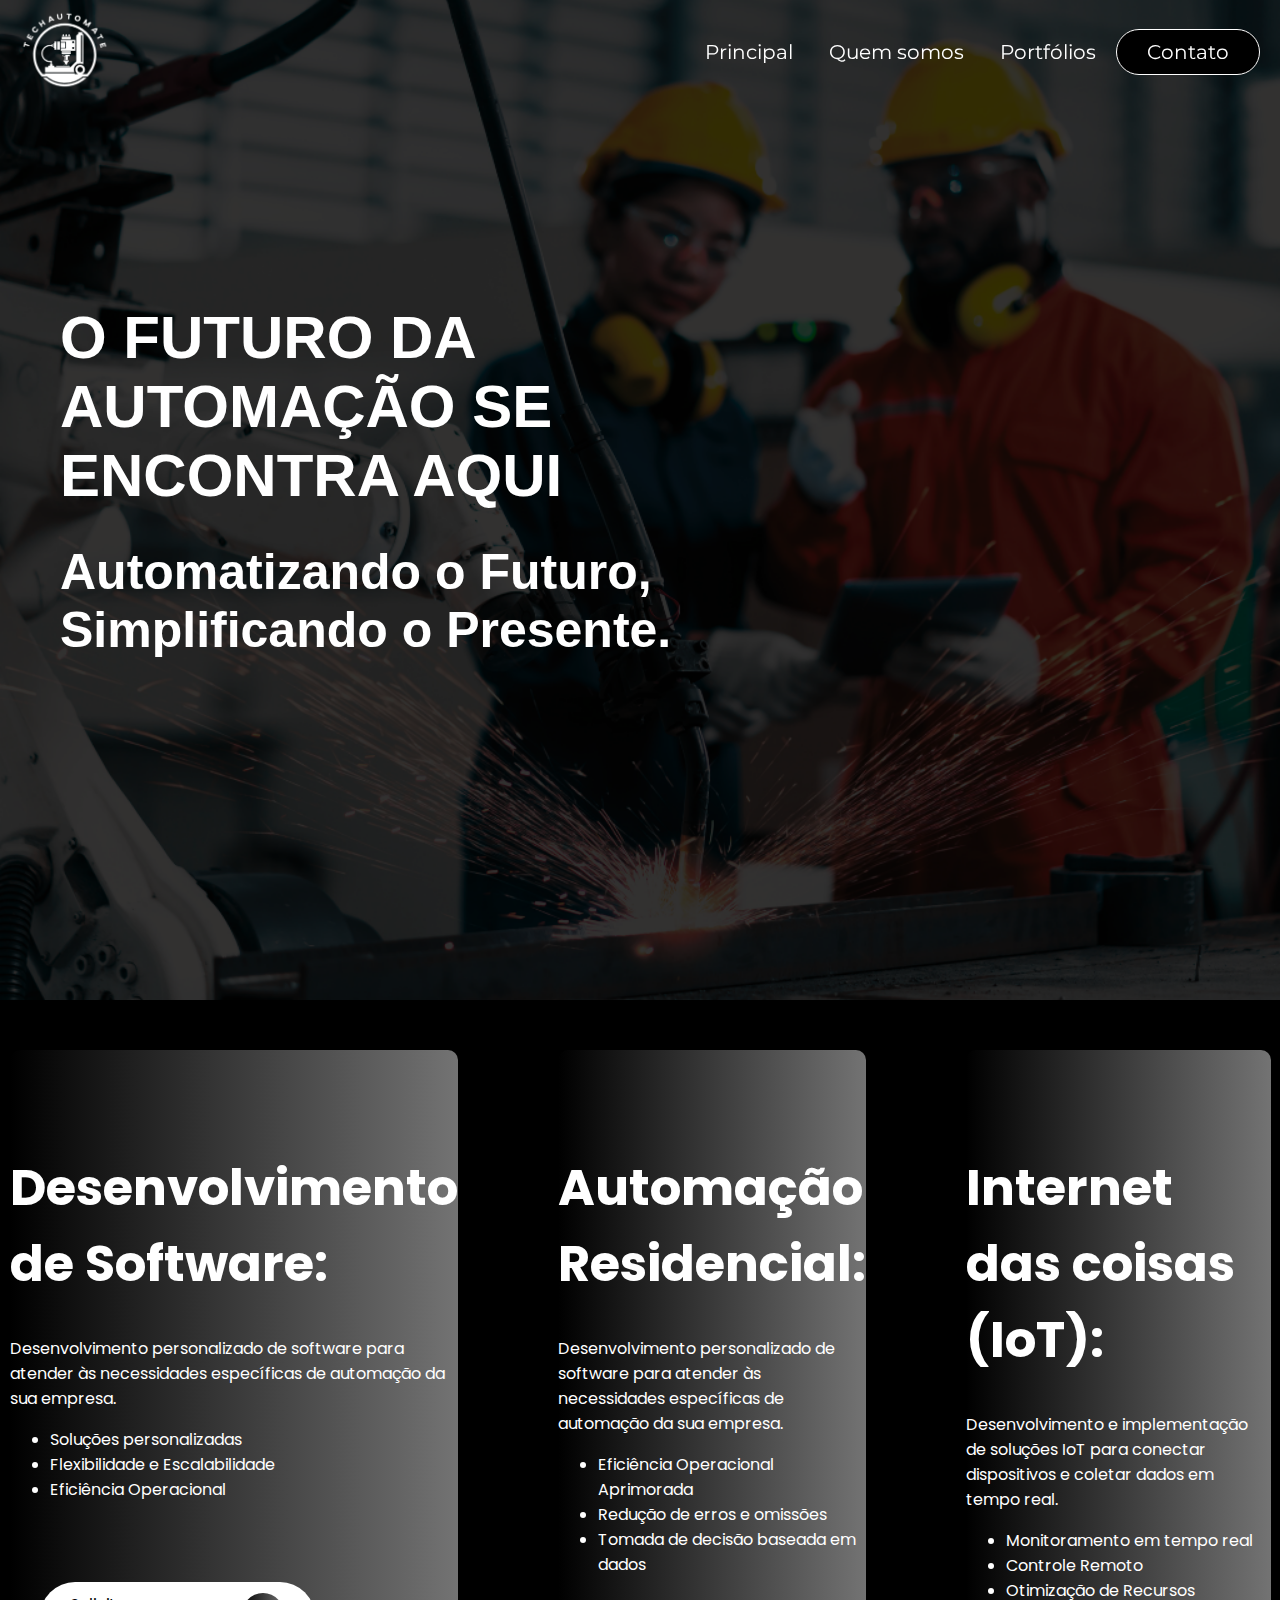
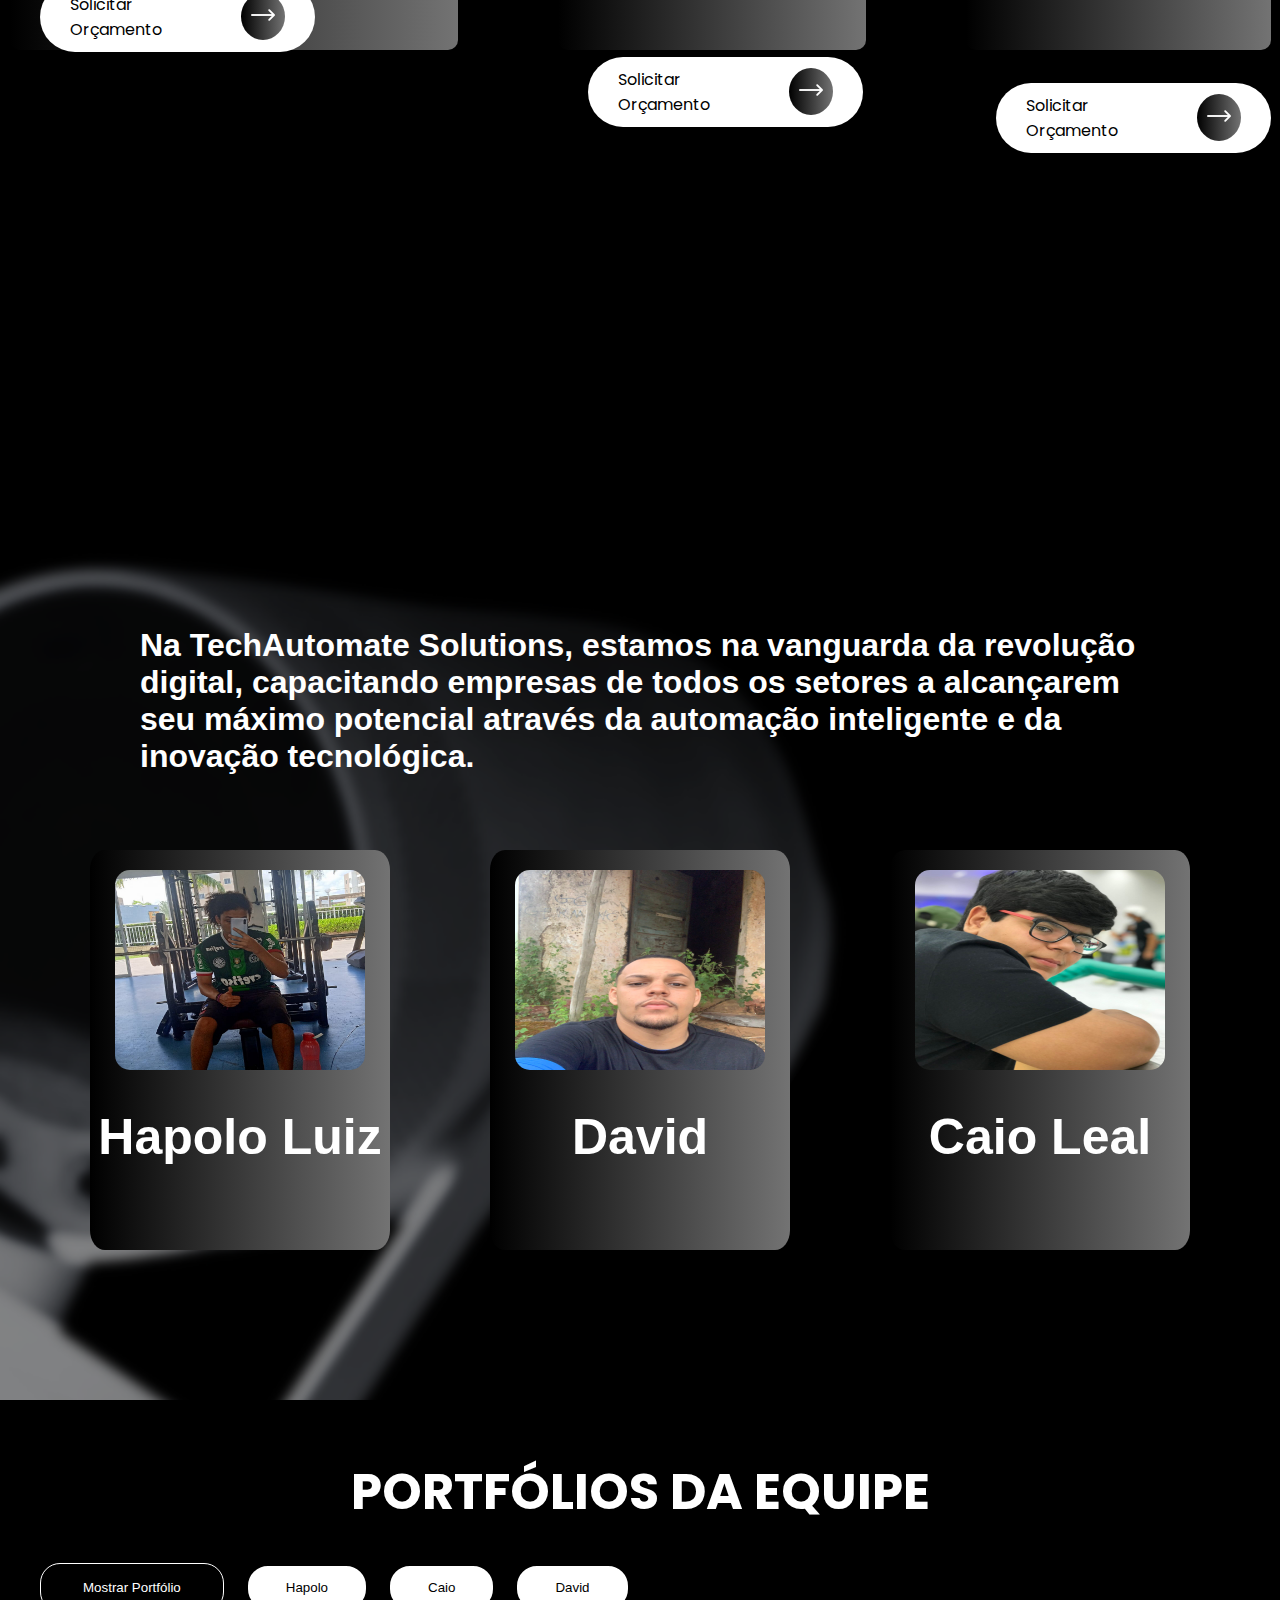
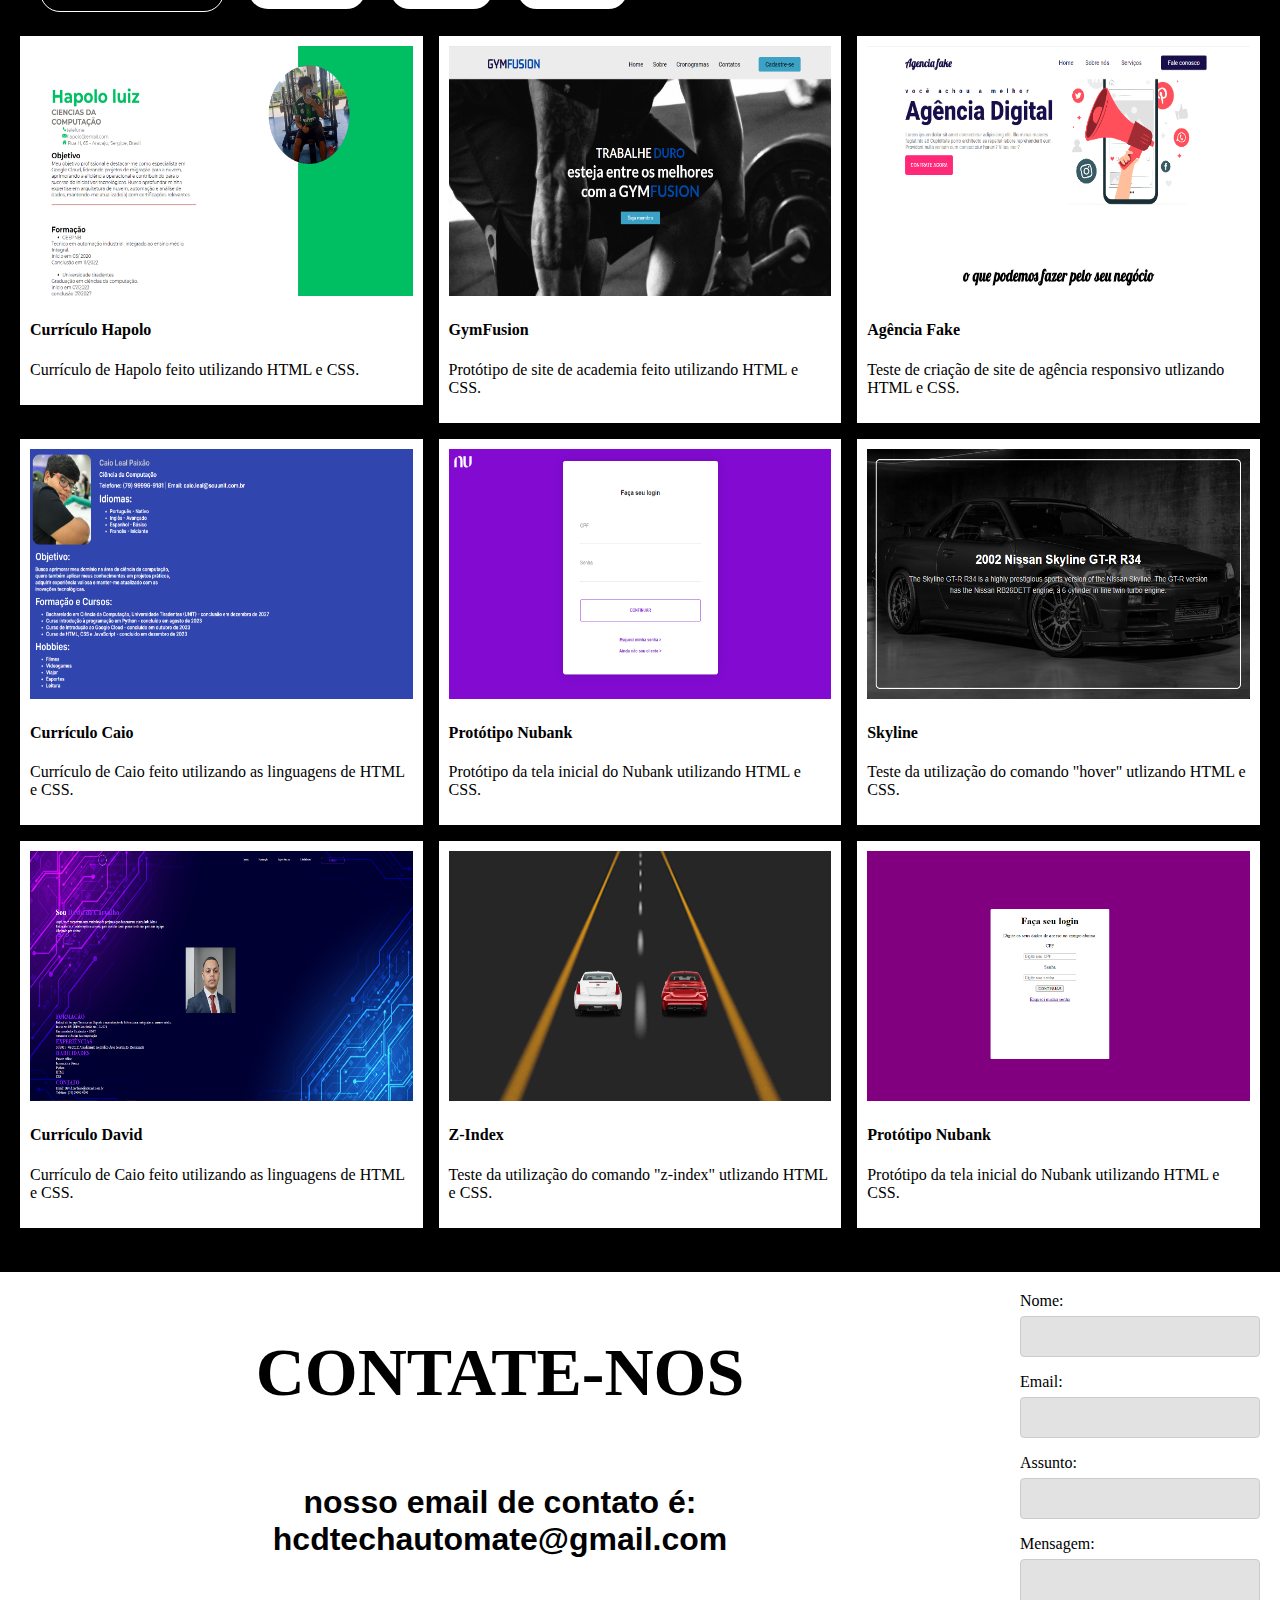
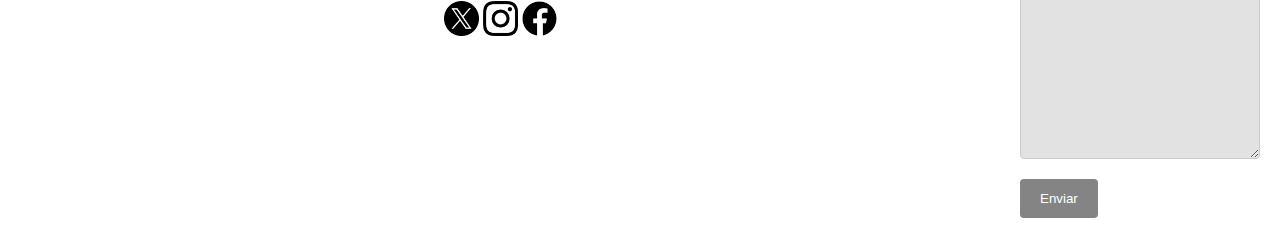
<file: APS-Webfront/index.html>
<!DOCTYPE html>
<html lang="en">
<head>
    <meta charset="UTF-8">
    <meta name="viewport" content="width=device-width, initial-scale=1.0">
    <link rel="stylesheet" href="css/style.css">
    <title>Document</title>
</head>
<body>
    <nav class="navbar">
        <div class="logo">
           <img src="images/logo.png" alt="logo da página" height="100px">
        </div>
        <div class="menu">
            <a href="#principal">Principal</a>
            <a href="#quem_somos">Quem somos</a>
            <a href="#portifolio">Portfólios</a>
            <a id="btn-1" href="#contato">Contato</a>
        </div>
</nav>

<div class="header"> 
    <h1>O FUTURO DA <br>AUTOMAÇÃO SE <br>ENCONTRA AQUI</h1>
    <h2>Automatizando o Futuro,<br> Simplificando o Presente.</h2> 
</div>
<div class="main main1" id="principal">
  
    <div class="card1 card">
        <h1>Desenvolvimento de Software:</h1>
        <p>Desenvolvimento personalizado de software para atender às necessidades específicas de automação da sua empresa.</p>
        <ul>
            <li>Soluções personalizadas</li>
            <li>Flexibilidade e Escalabilidade</li>
            <li>Eficiência Operacional</li>
        </ul>
        <a href="sites/!orçamento/index.html" id="btn-2">Solicitar Orçamento <button><img src="images/seta-direita.png" alt="setinha"></button></a>
    </div>
    <div class="card2 card">
        <h1>Automação Residencial:</h1>
        <p>Desenvolvimento personalizado de software para atender às necessidades específicas de automação da sua empresa.</p>
        <ul>
            <li>Eficiência Operacional Aprimorada</li>
            <li>Redução de erros e omissões</li>
            <li>Tomada de decisão baseada em dados</li>
        </ul>
        <a href="sites/!orçamento/index.html" id="btn-2">Solicitar Orçamento <button><img src="images/seta-direita.png" alt="setinha"></button></a>
    </div>
    <div class="card3 card">
        <h1>Internet das coisas (IoT):</h1>
       <p>Desenvolvimento e implementação de soluções IoT para conectar dispositivos e coletar dados em tempo real.</p>
       <ul>
        <li>Monitoramento em tempo real</li>
        <li>Controle Remoto</li>
        <li>Otimização de Recursos</li>
    </ul>
    <a href="sites/!orçamento/index.html" id="btn-2">Solicitar Orçamento <button><img src="images/seta-direita.png" alt="setinha"></button></a>
    </div>

</div>
<!-- seção com os cards giratórios-->

<article class="main main2" id="quem_somos">
  <section class="area-texto">
   <h2>Na TechAutomate Solutions, estamos na vanguarda da revolução digital, capacitando empresas de todos os setores a alcançarem seu máximo potencial através da automação inteligente e da inovação tecnológica.</h2> 

  </section>

<section class="area-flip-cards">
    <div class="flip-card">
        <div class="flip-card-inner">
          <div class="flip-card-front">
            <img src="images/hapolo.jpg" alt="Avatar">
            <h1>Hapolo Luiz</h1>
          </div>
          <div class="flip-card-back">
            <h1>Hapolo</h1>
            <p>Tec. Automação Industrial & Graduando em Ciência da Computação </p>
            <p>Busco oportunidades desafiadoras onde possa aplicar minha expertise em automação e expandir meus conhecimentos em tecnologia, visando contribuir para projetos inovadores e alcançar excelência na integração de sistemas industriais e desenvolvimento de soluções tecnológicas.</p>
          </div>
        </div>
      </div>

      <div class="flip-card">
        <div class="flip-card-inner">
          <div class="flip-card-front">
            <img src="images/david.jpeg" alt="Avatar" >
            <h1>David</h1>
          </div>
          <div class="flip-card-back">
            <h1>David</h1>
            <p>Graduando em Ciência da Computação</p>
            <p>Como estudante de ciências da computação, mergulho diariamente em um oceano de possibilidades tecnológicas. Almejo chegar a lugares onde a inovação é a norma e os limites são apenas desafios a serem superados. Estou pronto para os desafios que estão por vir e animado para explorar todas as possibilidades que a ciência da computação tem a oferecer.</p>
          </div>
        </div>
      </div>

      <div class="flip-card">
        <div class="flip-card-inner">
          <div class="flip-card-front">
            <img src="images/caio.jfif" alt="Avatar"> 
        <h1>Caio Leal</h1>
          </div>
          <div class="flip-card-back">
            <h1>Caio</h1>
            <p>Graduando em Ciência da Computação</p>
            <p>Busco constantemente oportunidades para ampliar meus conhecimentos na área da tecnologia. Tenho explorado uma variedade de áreas, desde algoritmos e estruturas de dados até inteligência artificial e segurança cibernética, estou sempre buscando maneiras de expandir minhas habilidades e adquirir conhecimento.</p>
          </div>
        </div>
      </div>
</div>
</section>
</article>
<section class="main3" id="portifolio">
<h1>PORTFÓLIOS DA EQUIPE</h1>
<!-- Filtros do portfolio -->

<div id="myBtnContainer">
<button class="btn active" onclick="filterSelection('all')"> Mostrar Portfólio</button>
<button class="btn" onclick="filterSelection('hapolo')"> Hapolo</button>
<button class="btn" onclick="filterSelection('caio')"> Caio</button>
<button class="btn" onclick="filterSelection('david')"> David</button>
</div>

<!-- Coluna de Hapolo -->
<div class="row">
<div class="column hapolo">
<div class="content">
  <a href="sites/curriculo_hapolo/index.html"><img src="images/curriculo-img.png" alt="curriculo hapolo"></a>
  <h4>Currículo Hapolo</h4>
  <p>Currículo de Hapolo feito utilizando HTML e CSS.</p>
</div>
</div>
<div class="column hapolo">
<div class="content">
  <a href="sites/GymFusion/index.html"><img src="images/gymfusion-img.png" alt="site de david"></a>
  <h4>GymFusion</h4>
  <p>Protótipo de site de academia feito utilizando HTML e CSS.</p>
</div>
</div>
<div class="column hapolo">
<div class="content">
  <a href="sites/agência fake/index.html"><img src="images/Agencia.png" alt="teste de site de agencia feito por hapolo"></a>
  <h4>Agência Fake</h4>
  <p>Teste de criação de site de agência responsivo utlizando HTML e CSS.</p>
</div>
</div>
<!-- Coluna de caio -->
<div class="column caio">
<div class="content">
  <a href="sites/curriculo_caio/index.html"><img src="images/curriculo-caio.png" alt="curriculo de caio"></a>
  <h4>Currículo Caio</h4>
  <p>Currículo de Caio feito utilizando as linguagens de HTML e CSS.</p>
</div>
</div>
<div class="column caio">
<div class="content">
  <a href="sites/!faculnubank/index.html"><img src="images/nubank-caio.png" alt="prototipo da nubank feito por caio"></a>
  <h4>Protótipo Nubank</h4>
  <p>Protótipo da tela inicial do Nubank utilizando HTML e CSS.</p>
</div>
</div>
<div class="column caio">
<div class="content">
  <a href="sites/!skyline/index.html"><img src="images/skyline-img.png" alt="teste de hover feito por caio"></a>
  <h4>Skyline</h4>
  <p>Teste da utilização do comando "hover" utlizando HTML e CSS.</p>
</div>
</div>
<!-- Coluna de david -->
<div class="column david">
<div class="content">
  <a href="sites/david/david/portifolio.html"><img src="images/curriculo-david.png" alt="site de david"></a>
  <h4>Currículo David</h4>
  <p>Currículo de Caio feito utilizando as linguagens de HTML e CSS.</p>
</div>
</div>
<div class="column david">
<div class="content">
  <a href="sites/ATIVIDADE Z_INDEX/ATIVIDADE Z_INDEX/ATIVIDADE Z_INDEX/index.html"><img src="images/zindex-david.png" alt="site de david"></a>
  <h4>Z-Index</h4>
  <p>Teste da utilização do comando "z-index" utlizando HTML e CSS.</p>
</div>
</div>
<div class="column david">
<div class="content">
  <a href="sites/webfrontNU/Untitled-1.html"><img src="images/nubank-david.png" alt="site de david"></a>
  <h4>Protótipo Nubank</h4>
  <p>Protótipo da tela inicial do Nubank utilizando HTML e CSS.</p>
</div>
</div>
<!-- END GRID -->
</div>
</section>


<footer>
  <section class="main4" id="contato">
  <div class="area-texto contato">
    <h1>CONTATE-NOS</h1>
    <h2>nosso email de contato é: <br>
      hcdtechautomate@gmail.com</h2>
      <p>
        <img src="images/twitter.png" class="rede" alt="logo do twitter">
        <img src="images/instagram.png" class="rede"alt="logo do instagram">
        <img src="images/facebook.png" class="rede"alt="logo do facebook">
      </p>
  
  </div>
</section>
<div class="container">
  <form id="orcamentoform">

    <label for="fname">Nome:</label>
    <input type="text" id="fname" name="nome" >
    <span id="nomeErro" class="error"></span><br> <!-- Mensagem de erro embaixo do campo -->
    <label for="email">Email:</label>
    <input type="text" id="email" name="email" >
    <span id="emailErro" class="error"></span><br> <!-- Mensagem de erro embaixo do campo -->
    <label for="email">Assunto:</label>
    <input type="text" id="email" name="email" >
    <span id="mensagemErro" class="error"></span><br> <!-- Mensagem de erro embaixo do campo -->
    <label for="subject">Mensagem:</label>
    <textarea id="subject" name="subject"  style="height:200px"></textarea>
    <button type="button">Enviar</button>
  </form>
  
  <script src="javascript.js"> </script>
</div>
</footer>
</body>
</html>
</file>
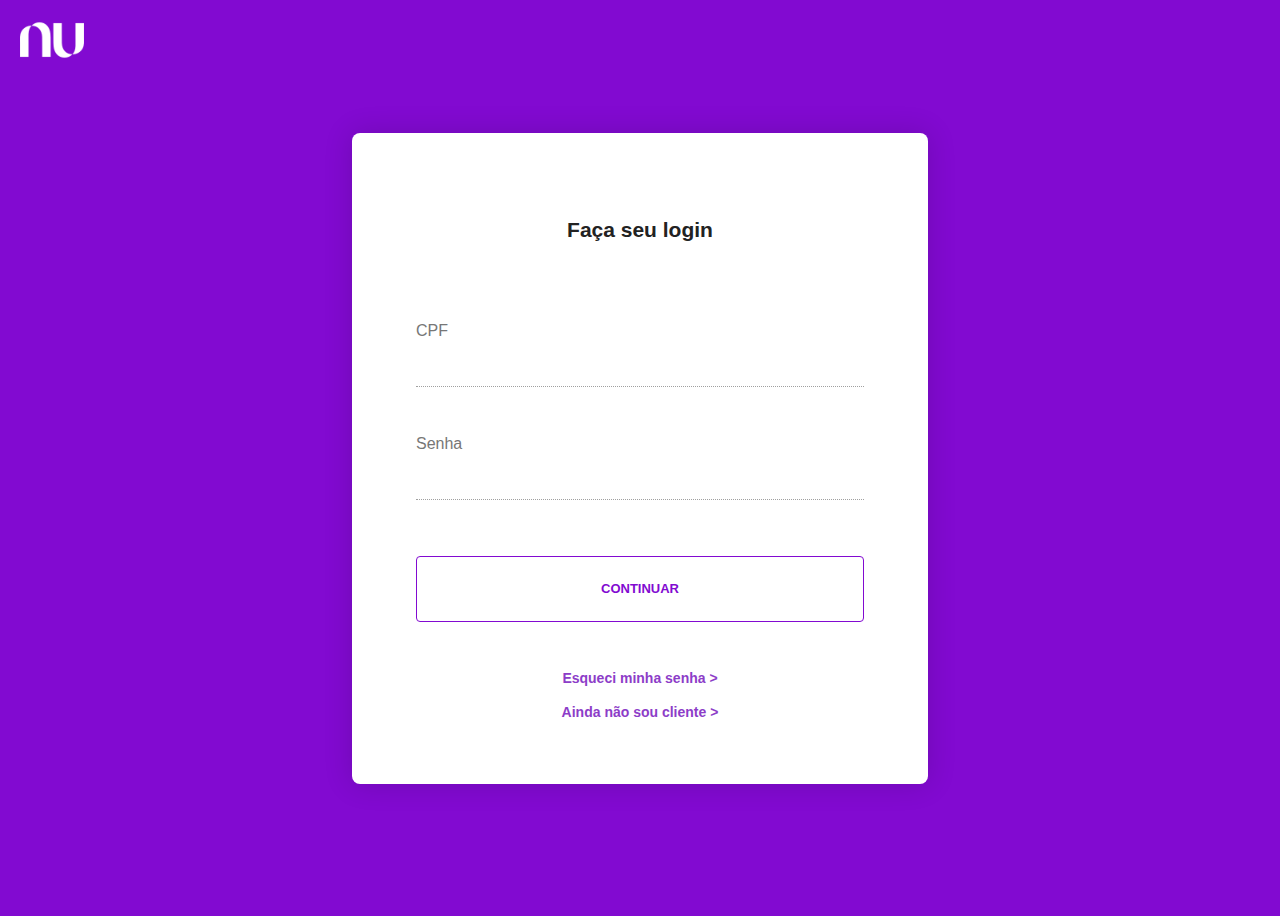
<file: APS-Webfront/sites/!faculnubank/index.html>
<!DOCTYPE html>
<html lang="en">
<head>
    <meta charset="UTF-8">
    <meta name="viewport" content="width=device-width, initial-scale=1.0">
    <link rel="stylesheet" type="text/css" href="style.css" media="screen"/>
    <title>Nubank</title>
</head>
<body>
    <header> <img src="logo-nubank.png" height="40"></header>
    <form>
        <p>Faça seu login</p>
        <label for="cpf">CPF<input type="text"
        id="cpf" /></label>
        <label for="password">Senha<input type="password" 
        id="password" /></label>
        <button>Continuar</button>
        <a href="esquecisenha.html">Esqueci minha senha ></a>
        <a href="cadastro.html">Ainda não sou cliente ></a>
    </form>

</body>
</html>
</file>
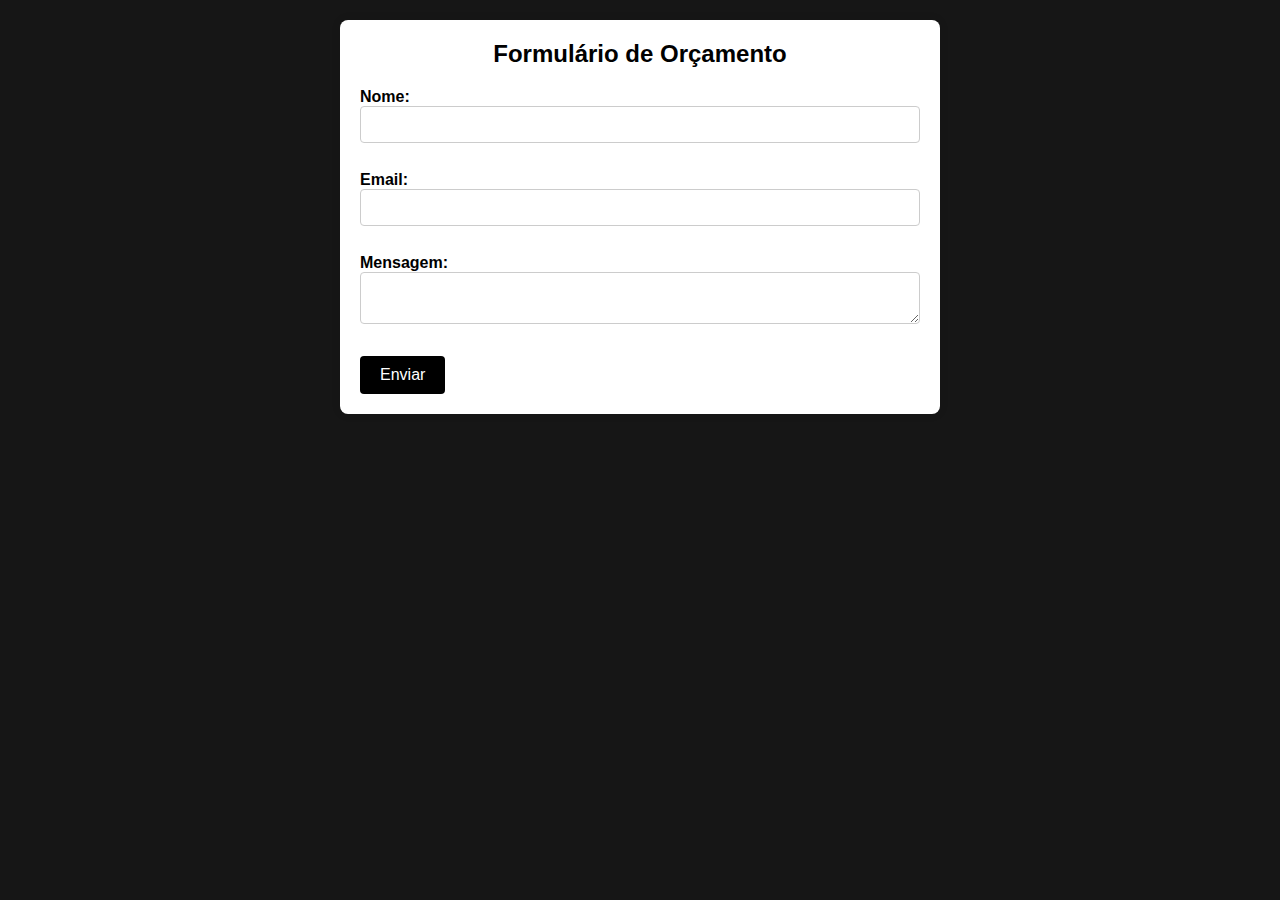
<file: APS-Webfront/sites/!orçamento/index.html>
<!DOCTYPE html>
<html lang="en">
<head>
<meta charset="UTF-8">
<meta name="viewport" content="width=device-width, initial-scale=1.0">
<link rel="stylesheet" href="style.css">
<title>Formulário de Orçamento</title>
</head>
<body>
  <div class="container">
<h2>Formulário de Orçamento</h2>

<form id="orcamentoForm">
  <label for="nome">Nome:</label><br>
  <input type="text" id="nome" name="nome"><br>
  <span id="nomeErro" class="error"></span><br> <!-- Mensagem de erro embaixo do campo -->
  <label for="email">Email:</label><br>
  <input type="email" id="email" name="email"><br>
  <span id="emailErro" class="error"></span><br> <!-- Mensagem de erro embaixo do campo -->
  <label for="mensagem">Mensagem:</label><br>
  <textarea id="mensagem" name="mensagem"></textarea><br>
  <span id="mensagemErro" class="error"></span><br> <!-- Mensagem de erro embaixo do campo -->
  <button type="button" onclick="validarForm()">Enviar</button>
</form>
<div id="mensagemErro" class="error"></div>
</div>

<script src="script.js"></script>
</body>
</html>
</file>
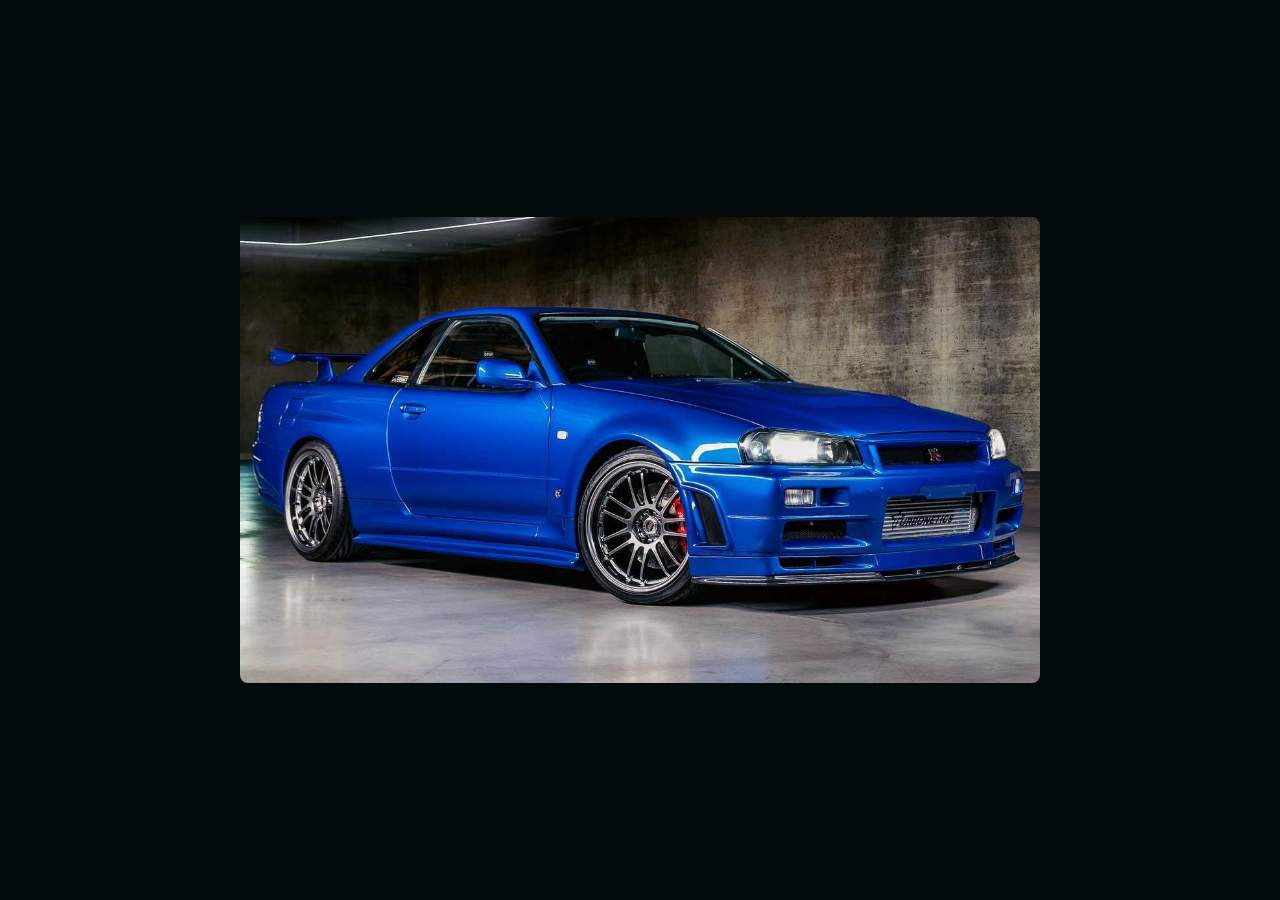
<file: APS-Webfront/sites/!skyline/index.html>
<!DOCTYPE html>
<html lang="en">
  <head>
    <meta charset="UTF-8" />
    <meta http-equiv="X-UA-Compatible" content="IE=edge" />
    <meta name="viewport" content="width=device-width, initial-scale=1.0" />
    <title>Nissan Skyline</title>
    <link rel="stylesheet" href="styles.css" />
  </head>
  <body>
    <div class="card">
      <div class="image-box">
        <img src="./skyliner34.jpg">
      </div>
      <div class="content">
        <h2>2002 Nissan Skyline GT-R R34</h2>
        <p>The Skyline GT-R R34 is a highly prestigious sports version of the Nissan Skyline. The GT-R version has the Nissan RB26DETT engine, a 6-cylinder in-line twin-turbo engine.</p>
      </div>
    </div>
  </body>
</html>
</file>
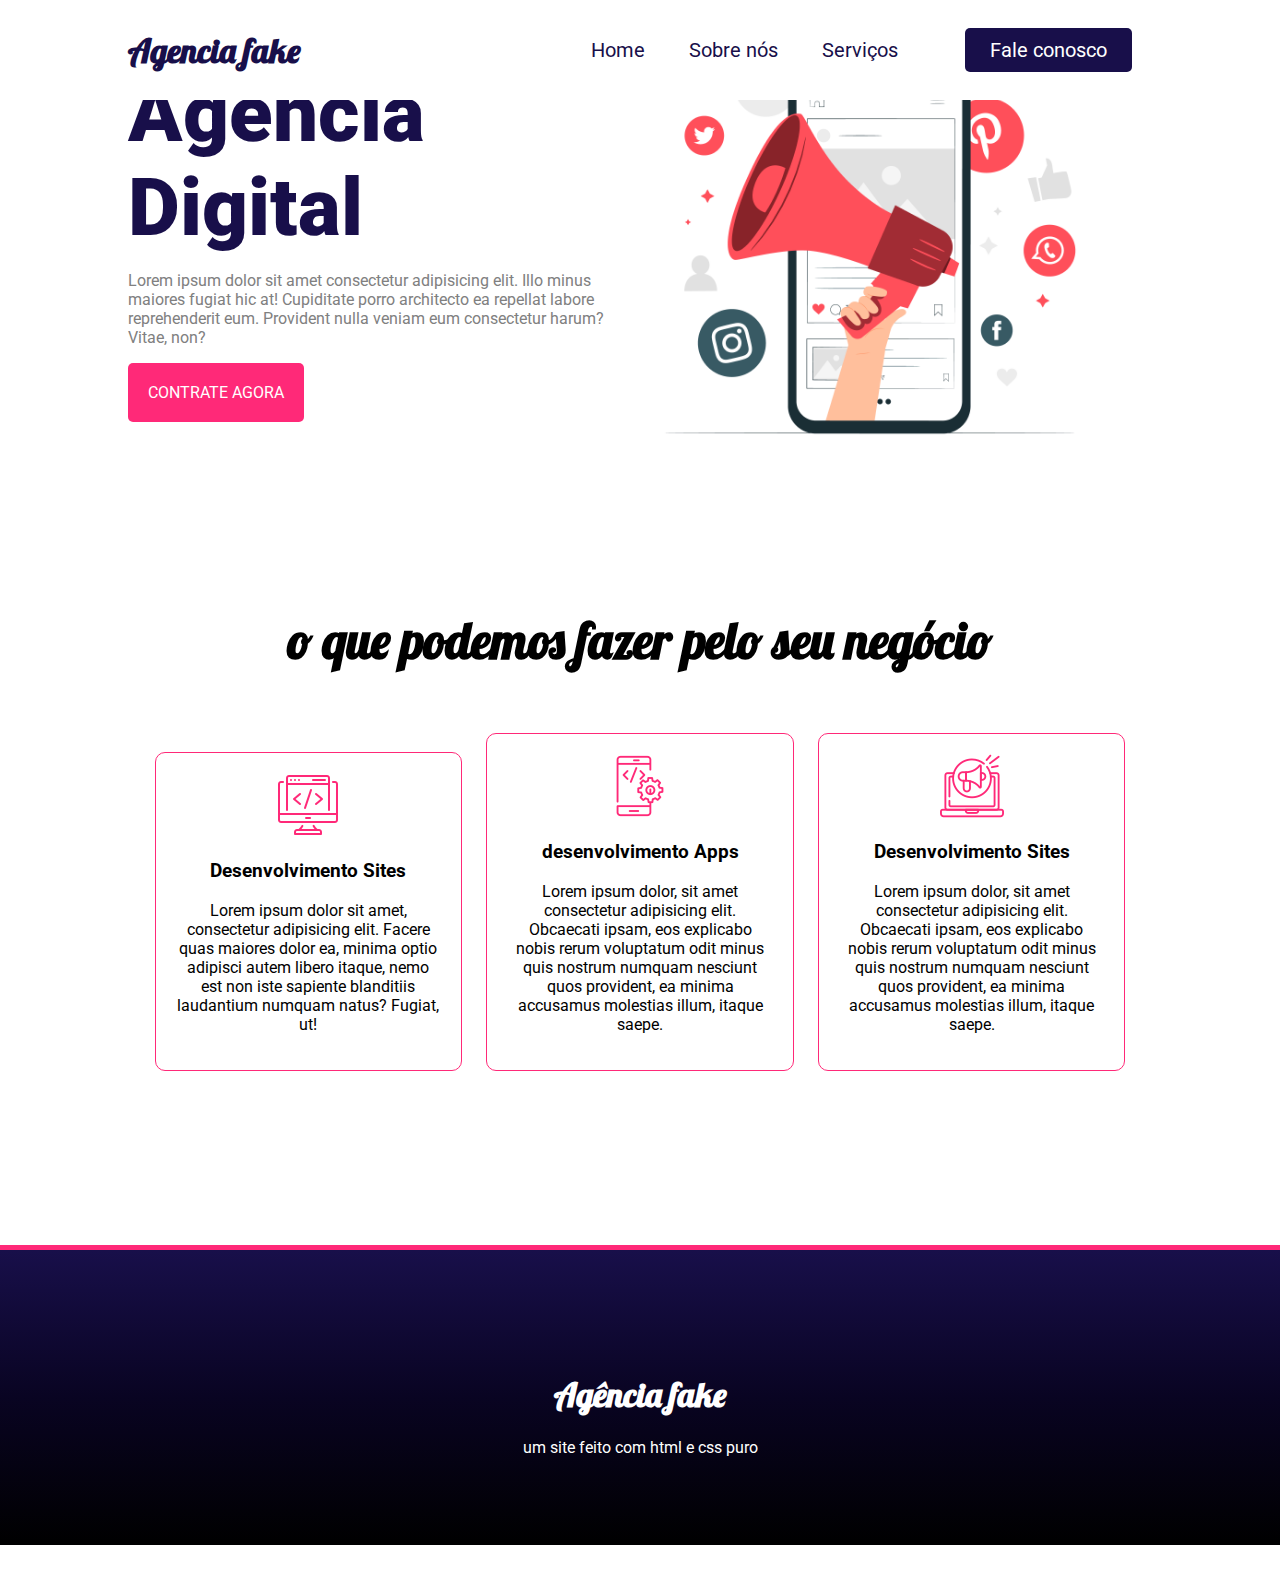
<file: APS-Webfront/sites/agência fake/index.html>
<!DOCTYPE html>
<html lang="en">
<head>
    <meta charset="UTF-8">
    <meta name="viewport" content="width=device-width, initial-scale=1.0">
    <meta name="description" content="um site de exemplo de modulo de css">
    <meta name="keywords" content="Agencia Digital, CSS, HTML">
    <link rel="stylesheet" href="css/estilo.css">
    <title>agência fake</title>
</head>

<body>
    <nav class="navbar">
        <div class="logo">
            <h1>Agencia fake</h1>

        </div>
        <div class="menu">
            <a href="#>">Home</a>
            <a href="#>">Sobre nós</a>
            <a href="#>">Serviços</a>
            <a id="botao" href="#>">Fale conosco</a>

        </div>

    </nav>
    <header class="header">
        <div class="headline">
            <h2 style="letter-spacing: 15px;">você achou a melhor</h2>
            <h2 style="font-size: 80px;"> Agência Digital</h2>
            <p>Lorem ipsum dolor sit amet consectetur adipisicing elit. Illo minus maiores fugiat hic at! Cupiditate porro architecto ea repellat labore reprehenderit eum. Provident nulla veniam eum consectetur harum? Vitae, non?</p>
            <a href="#" class="contact-btn">Contrate Agora</a>
        </div>

        <div class="img-headline">
            <img style="max-width: 90%;" src="img/imagem.jpg">

        </div>

    </header>
    
    
    <section>
        <h2>o que podemos fazer pelo seu negócio</h2>
        <div class="serviços">
            <div class="card">
                <img src="img/pc.png">
                <div class="card-text">
                <h3>Desenvolvimento Sites</h3>
                <p>Lorem ipsum dolor sit amet, consectetur adipisicing elit. Facere quas maiores dolor ea, minima optio adipisci autem libero itaque, nemo est non iste sapiente blanditiis laudantium numquam natus? Fugiat, ut!</p>
             </div>
             <div class="texto-oculto">
                <h3>Desenvolvimento Sites</h3>
                <p>Lorem ipsum dolor sit amet, consectetur adipisicing elit. Facere quas maiores dolor ea, minima optio adipisci autem libero itaque, nemo est non iste sapiente blanditiis laudantium numquam natus? Fugiat, ut!</p>
             </div>
            </div>

            <div class="card">
                <img src="img/app.png">
                <div class="card-text">
                <h3>desenvolvimento Apps</h3>
                <p>Lorem ipsum dolor, sit amet consectetur adipisicing elit. Obcaecati ipsam, eos explicabo nobis rerum voluptatum odit minus quis nostrum numquam nesciunt quos provident, ea minima accusamus molestias illum, itaque saepe.</p>
            </div>
            

            <div class="texto-oculto">
                <h3>Desenvolvimento Sites</h3>
                <p>Lorem ipsum dolor sit amet, consectetur adipisicing elit. Facere quas maiores dolor ea, minima optio adipisci autem libero itaque, nemo est non iste sapiente blanditiis laudantium numquam natus? Fugiat, ut!</p>
            </div>     
            </div>

            <div class="card">
                <img src="img/marketing.png">

                <div class="card-text">
                <h3>Desenvolvimento Sites</h3>
                <p>Lorem ipsum dolor, sit amet consectetur adipisicing elit. Obcaecati ipsam, eos explicabo nobis rerum voluptatum odit minus quis nostrum numquam nesciunt quos provident, ea minima accusamus molestias illum, itaque saepe.</p>
                </div>

                <div class="texto-oculto">
                    <h3>Marketing Digital</h3>
                    <p>Lorem ipsum dolor sit amet, consectetur adipisicing elit. Facere quas maiores dolor ea, minima optio adipisci autem libero itaque, nemo est non iste sapiente blanditiis laudantium numquam natus? Fugiat, ut!</p>
                 </div>
                </div>
        </div>
        
        

    </section>
    <footer>
        <div class="logo-rodape">
        <h1 class="agencia">Agência fake</h1>
        <p style="color: white;">um site feito com html e css puro</p>
        
        </div>
        <b style="color: white;">© todos os direitos reservados</b>
      
    </footer>

    
</body>
</html>
</file>
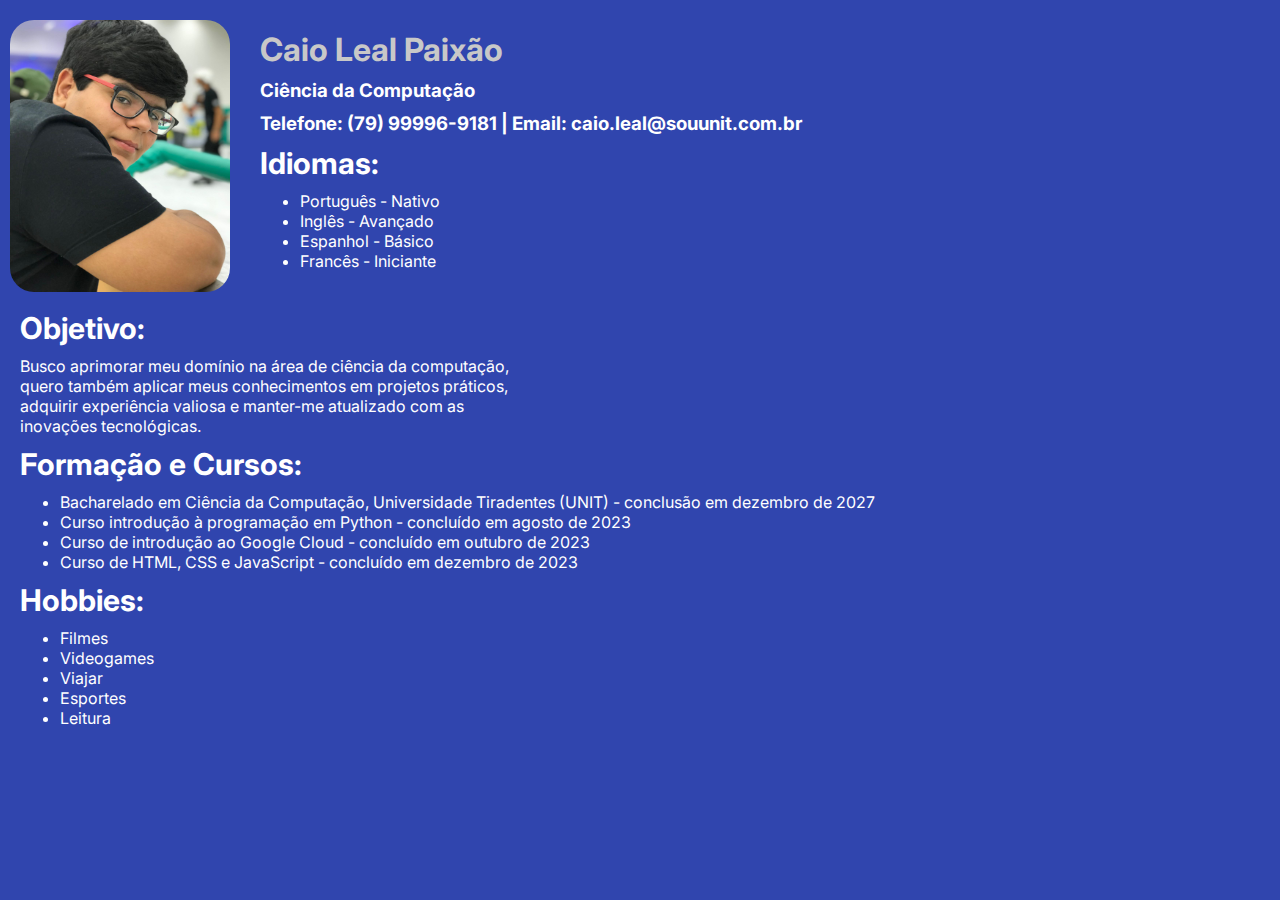
<file: APS-Webfront/sites/curriculo_caio/index.html>
<!DOCTYPE html>
<html lang="en">
<head>
    <meta charset="UTF-8">
    <meta name="viewport" content="width=device-width, initial-scale=1.0">
    <link rel="stylesheet" href="style.css">
    <title>Currículo: Caio Leal</title>
</head>
<body>
    <header class="tudo">
        <div class="foto">
            <img src="img/caio.jfif">
        </div>
        <section class="perfil">
            <h1>Caio Leal Paixão</h1>
                <h3>Ciência da Computação</h3>
                <h3>Telefone: (79) 99996-9181 | Email: caio.leal@souunit.com.br</h3>
                <h2>Idiomas:</h2>
                <ul>
                    <li>Português - Nativo</li>
                    <li>Inglês - Avançado</li>
                    <li>Espanhol - Básico</li>
                    <li>Francês - Iniciante</li>
                </ul>
        </section>
    </header>
    <div class="perfil topico">
        <h2>Objetivo:</h2>
        <p>Busco aprimorar meu domínio na área de ciência da computação,<br> quero também aplicar meus conhecimentos em projetos práticos,<br> adquirir experiência valiosa e manter-me atualizado com as<br> inovações tecnológicas.</p>
    </div>
    <div class="perfil">
        <h2>Formação e Cursos:</h2>
        <ul>
            <li>Bacharelado em Ciência da Computação, Universidade Tiradentes (UNIT) - conclusão em dezembro de 2027</li>
            <li>Curso introdução à programação em Python - concluído em agosto de 2023</li>
            <li>Curso de introdução ao Google Cloud - concluído em outubro de 2023</li>
            <li>Curso de HTML,  CSS e JavaScript - concluído em dezembro de 2023</li>
        </ul>
    </div>
    <div class="perfil">
        <h2>Hobbies:</h2>
        <ul>
            <li>Filmes</li>
            <li>Videogames</li>
            <li>Viajar</li>
            <li>Esportes</li>
            <li>Leitura</li>
        </ul>
    </div>
</body>
</html>
</file>
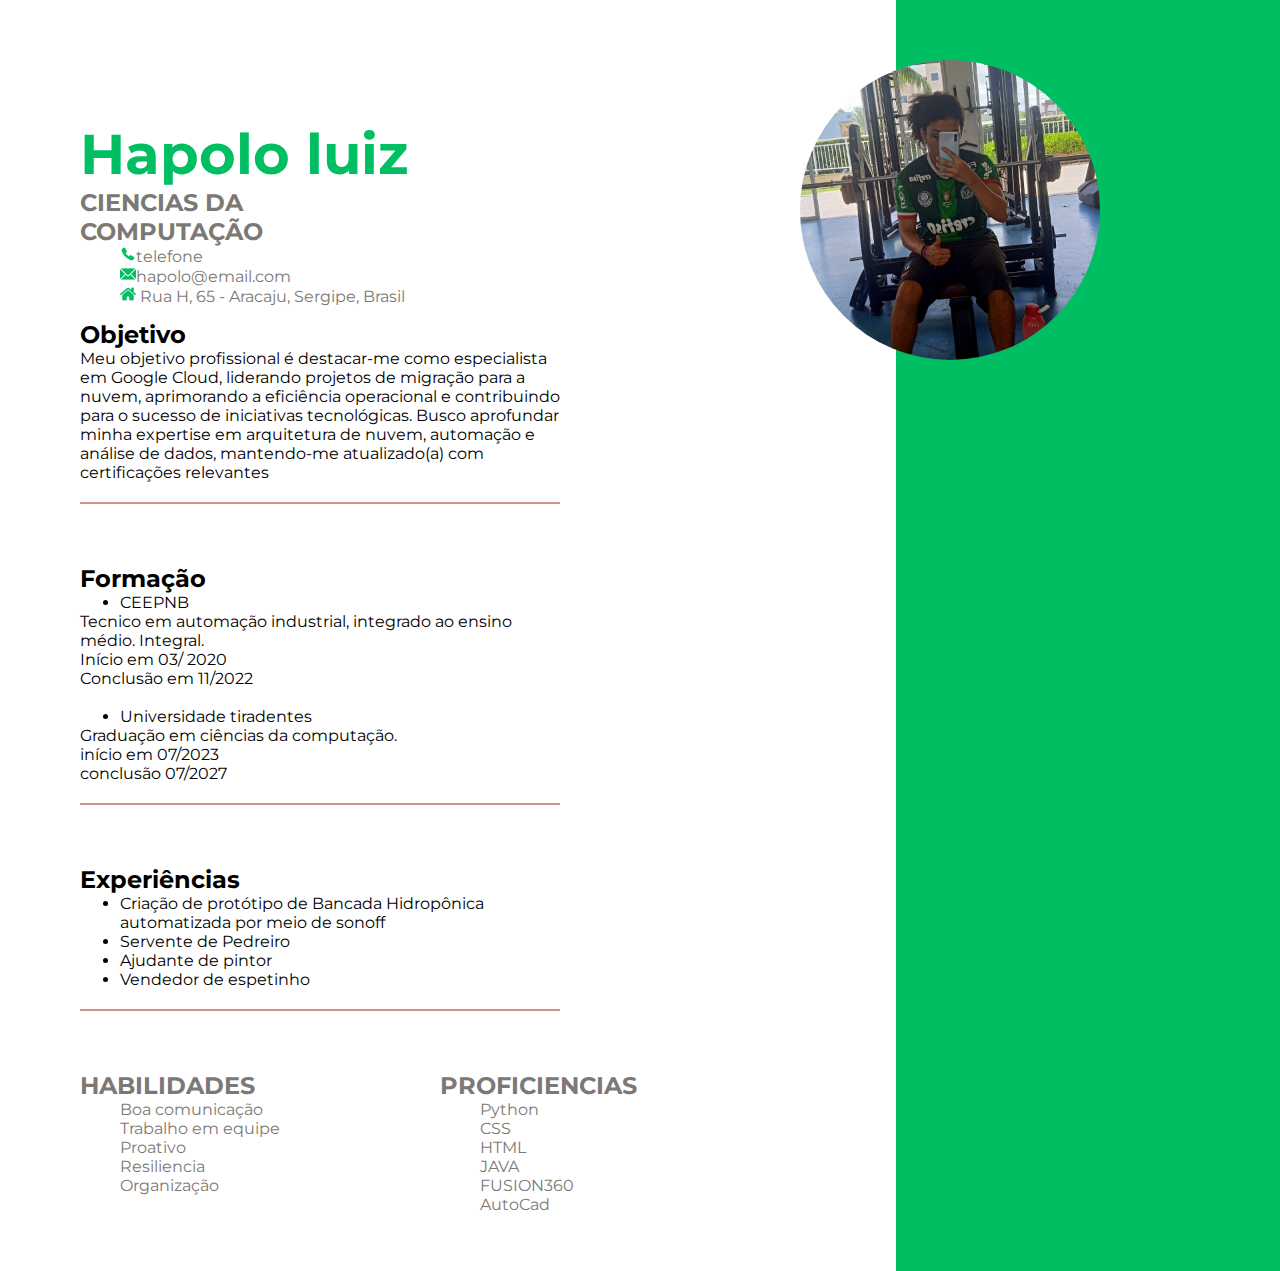
<file: APS-Webfront/sites/curriculo_hapolo/index.html>
<!DOCTYPE html>
<html lang="en">
<head>
    <meta charset="UTF-8">
    <meta name="viewport" content="width=device-width, initial-scale=1.0">
    <link rel="stylesheet" href="style.css">
    <title>Curriculo hapolitwos</title>
    
</head>
<body>
    <header class="flex-pai-1">    
   <section>
    <h1>Hapolo luiz </h1>
<h2>ciencias da <br>computação</h2>
<ul>
    <li><img src="img/telefone.png" alt="telefone">telefone</li>
    <li> <img src="img/e-mail.png" alt="email">hapolo@email.com</li>
    <li> <img src="img/casa.png" alt="endereço"> Rua H, 65 - Aracaju, Sergipe, Brasil</li>
   
</ul>

   </section>

<div class="flex-filho-1">
    <img src="img/foto.jpg" alt="#">
</div>
</header>
<div class="topicos">
    <h2>Objetivo</h2>
    <p>Meu objetivo profissional é destacar-me como especialista em Google Cloud, liderando projetos de migração para a nuvem, aprimorando a eficiência operacional
         e contribuindo para o sucesso de iniciativas tecnológicas. Busco aprofundar minha expertise em arquitetura de nuvem, automação e análise de dados, mantendo-me atualizado(a) com certificações relevantes</p>
</div>
<div class="topicos">
    <h2>Formação</h2>
    <ul><li>CEEPNB</li></ul>
    <p>Tecnico em automação industrial, integrado ao ensino médio. Integral.
        <br>Início em 03/ 2020
        <br>Conclusão em 11/2022</p>
        <br>
        <ul><li>Universidade tiradentes</li></ul>
        <p>Graduação em ciências da computação.
            <br>início em 07/2023
            <br>conclusão 07/2027
        </p>
</div>
<div id="exp" class="topicos">
    <h2>Experiências</h2>
    <ul><li>Criação de protótipo de Bancada Hidropônica automatizada por meio de sonoff</li></ul>
    <ul><li>Servente de Pedreiro</li></ul>
    <ul><li>Ajudante de pintor</li></ul>
    <ul><li>Vendedor de espetinho</li></ul>
</div>
<section class="flex-pai-2">
    <div class="flex-filho-1">
        <h2>Habilidades</h2>
        <ul>
            <li>Boa comunicação</li>
            <li>Trabalho em equipe</li>
            <li>Proativo</li>
            <li>Resiliencia</li>
            <li>Organização</li>
        </ul>
    </div>

    <div class="flex-filho-2">
        <h2>Proficiencias</h2>
        <ul>
            <li>Python</li>
            <li>CSS</li>
            <li>HTML</li>
            <li>JAVA</li>
            <li>FUSION360</li>
            <li>AutoCad</li>
        </ul>
    </div>

</section>


</body>
</html>
</file>
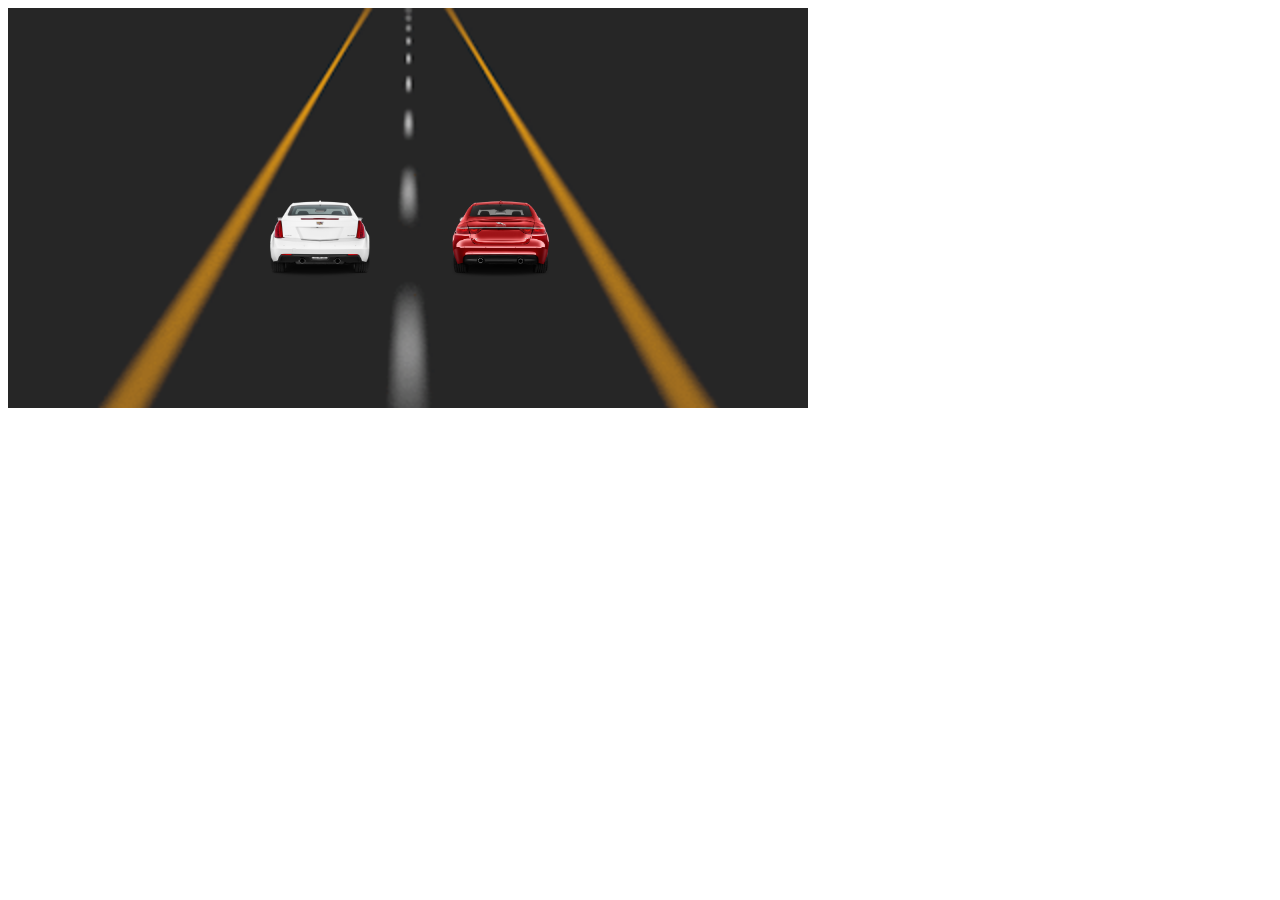
<file: APS-Webfront/sites/ATIVIDADE Z_INDEX/ATIVIDADE Z_INDEX/ATIVIDADE Z_INDEX/index.html>
<!DOCTYPE html>
<html lang="pt-br">

<head>
    <meta charset="UTF-8">
    <meta name="viewport" content="width=device-width, initial-scale=1.0">
    <title>pista de carro</title>
    <link rel="stylesheet" href="style.css">
</head>

<body>
    <header></header>
    <main>
<div class="container">
    <div class="pista">
    </div>
    <div class="car_1">
    </div>
    <div class="car_2">
    </div>
</div>
    </main>
    <footer></footer>
</body>

</html>
</file>
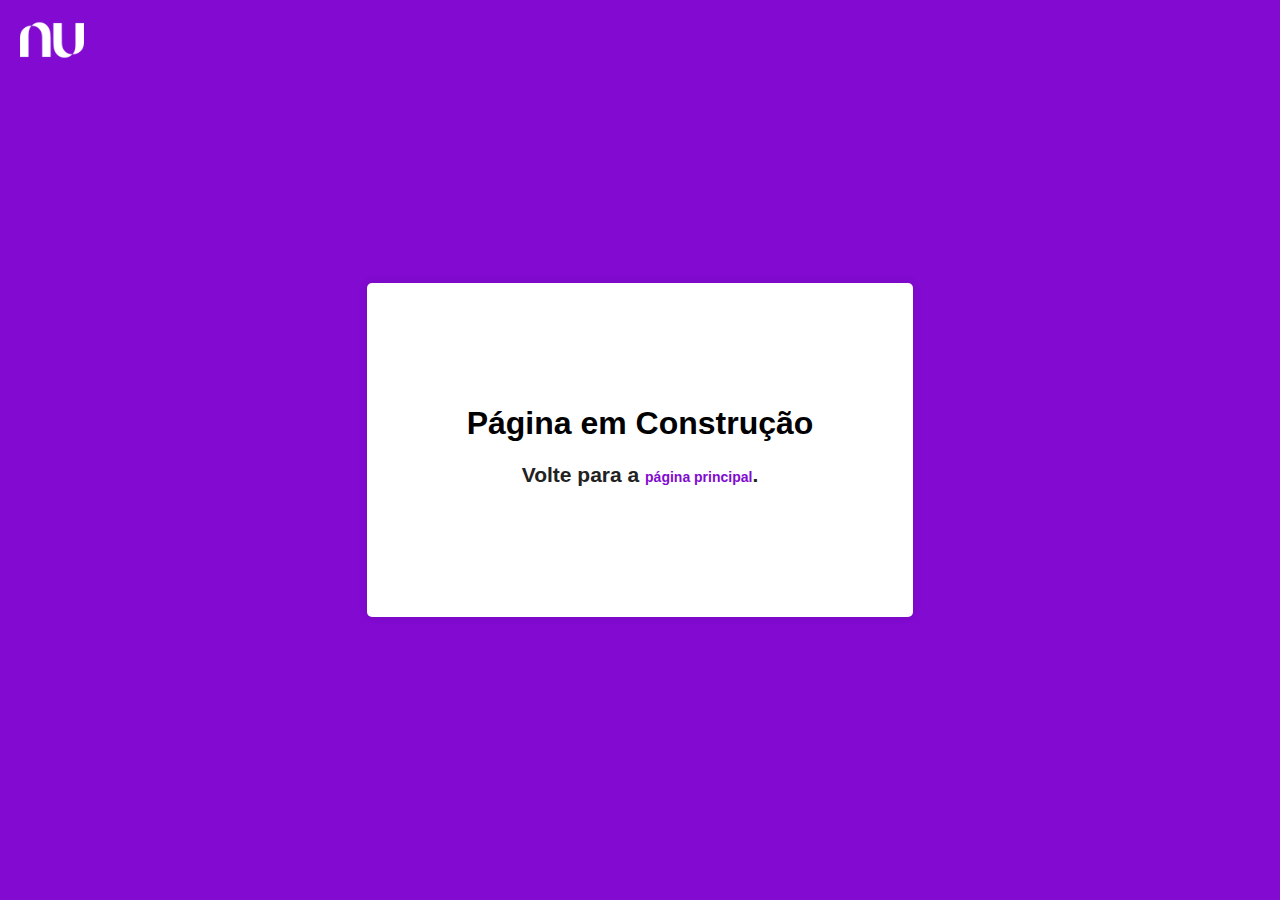
<file: APS-Webfront/sites/!faculnubank/cadastro.html>
<!DOCTYPE html>
<html lang="en">
<head>
    <meta charset="UTF-8">
    <meta name="viewport" content="width=device-width, initial-scale=1.0">
    <link rel="stylesheet" type="text/css" href="style.css" media="screen"/>
    <title>Página em Construção</title>
    <style>
        body {
            font-family: Helvetica;
            display: flex;
            justify-content: center;
            align-items: center;
            height: 100vh;
            margin: 0;
            background-color: #820AD1;
        }
        .container {
            text-align: center;
            background-color: #fff;
            padding: 100px 100px;
            padding-bottom: 50px;
            border-radius: 5px;
            box-shadow: 0 0 10px rgba(0,0,0,0.1);
        }
        .container a {
            color: #820AD1;
            text-decoration: none;
        }
        .container a:hover {
            color: #000;
            text-decoration: underline;
        }
    </style>
</head>
<body>
    <header> <img src="logo-nubank.png" height="40"></header>
    <div class="container">
        <h1>Página em Construção</h1>
        <p>Volte para a <a href="index.html">página principal</a>.</p>
    </div>
</body>
</html>
</file>
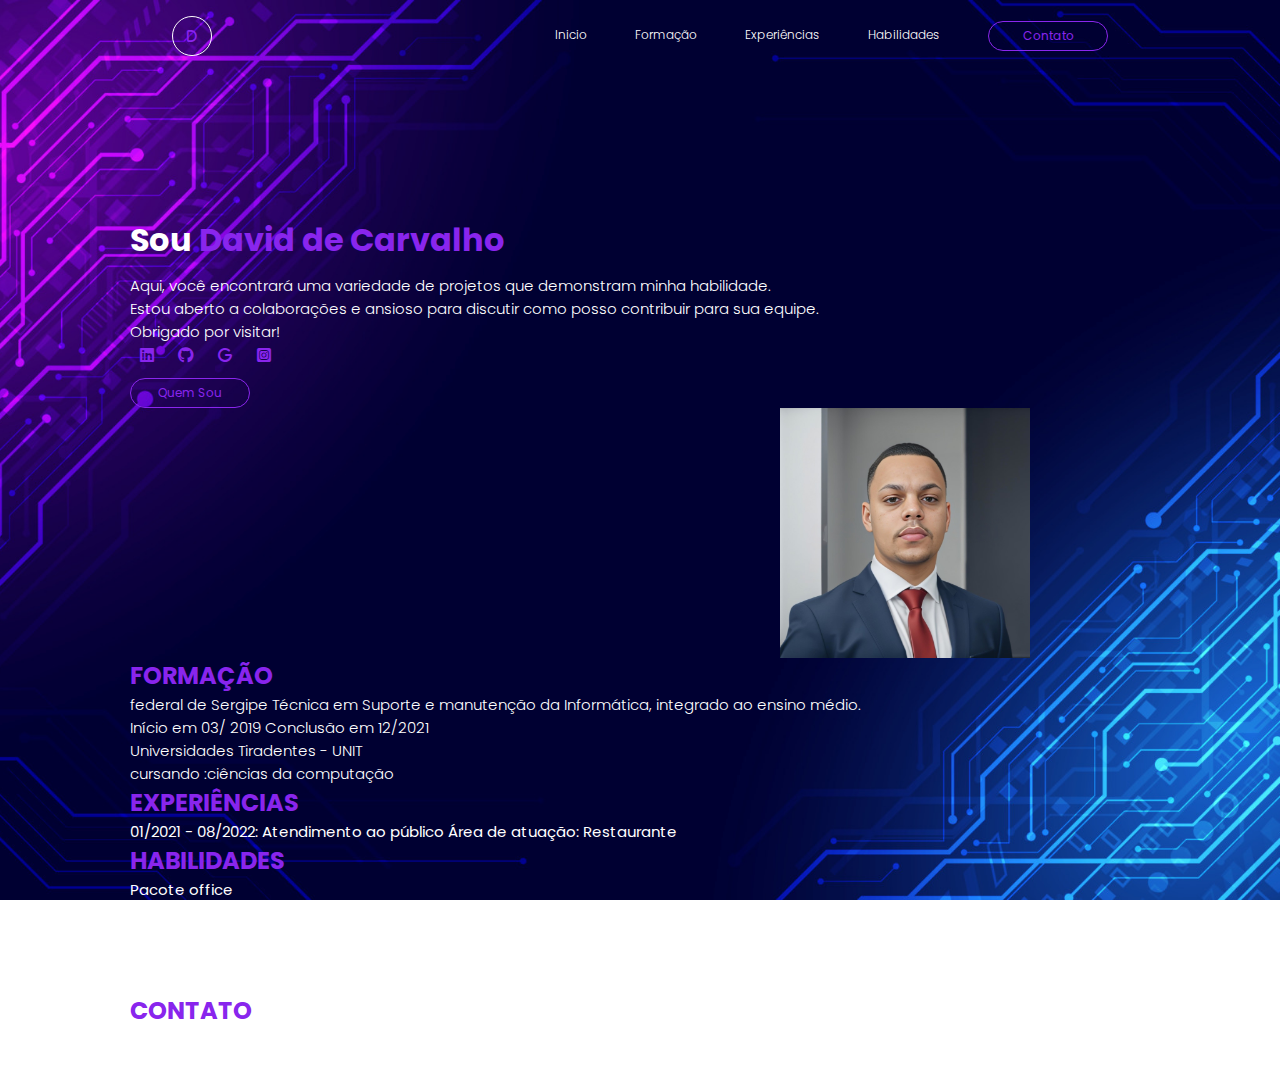
<file: APS-Webfront/sites/david/david/portifolio.html>
<!DOCTYPE html>
<html lang="en">
<head>
    <meta charset="UTF-8">
    <meta name="viewport" content="width=device-width, initial-scale=1.0">
    <link rel="stylesheet" href="https://cdnjs.cloudflare.com/ajax/libs/font-awesome/6.1.0/css/all.min.css">
    <link rel="stylesheet" href="staly.css">
    <title>Document</title>
</head>
<body>
    <div class="background" > 
        <header>
            <div class="logo">
                <i class="fa-solid fa-d"></i>
            </div>
            <div class="cbc-link">
                <li>
                    <a href="#">Inicio</a>

                </li>
                <li>
                    <a href="#Forma">Formação</a>
                    
                </li>
                
                <li>
                    <a href="#Experi">Experiências</a>
                    
                </li><li>
                    <a href="#Habilidades">Habilidades</a>
                    
                    
                </li>
                <button>Contato</button>
            </div>
        </header>
        <div class="teste">
            <div class="texto"> 
                <h1>Sou <font color="8925ed">David de Carvalho</font></h1>
                <p>Aqui, você encontrará uma variedade de projetos que 
                    demonstram minha habilidade. 
                    <br>Estou aberto a colaborações e ansioso para discutir como posso 
                    contribuir para sua equipe. <br>Obrigado por visitar!</p>
                    
            
                <div class="redes">
                <a href="#"><i class="fa-brands fa-linkedin"></i></a>
                <a href="#"><i class="fa-brands fa-github"></i></a>
                 <a href="#"><i class="fa-solid fa-g"></i></a>
                <a href="#"><i class="fa-brands fa-square-instagram"></i></a>
               
                </div> <!--redes-->
                <button class="bt">Quem Sou</button>

            </div><!--texto-->
        <div class="perfil"><img src="image-transformed.jpeg"></div>


        <div class="Forma">
            <section id="Forma">
            <h2>FORMAÇÃO</h2>
                <p>federal de Sergipe
                Técnica em Suporte e manutenção da Informática,
                integrado ao ensino médio. <br>
                Início em 03/ 2019
                Conclusão em 12/2021<br>
                 Universidades Tiradentes - UNIT <br>
                cursando :ciências da computação</p>
        </div><!--forma-->
        <li>
            <a href="#Forma"> </a>
        </li>


        <div class="Experi">
            <section id="Experi">
            <h2>EXPERIÊNCIAS</h2>
            <p>01/2021 - 08/2022: Atendimento ao público  
            Área de atuação: Restaurante</p> 
        </div><!--experi-->
    </SEction>
    <li>
        <a href="#Experi"></a>
    </li>


        <div class="habi"> 
            <section id="habi">
            <h2>HABILIDADES</h2>
            <p>Pacote office <br>
            Informática Básica <br>
            Python <br>
            HTML<br>
            CSS </p>

        </div>
            </section>
            <li>
                <a href="#habi"></a>
            </li>

            
            <div class="contato">
                <section id="contato">
                   <h2> CONTATO</h2>
                <p>Email: David.cordeiro@souunit.com.br <br>
                Telefone: (79) 99999-9999</p>
            </div>
        </section>
        <li>
            <a href="contato"></a>
        </li>
    </div> <!--teste-->
    </div><!--back-->
</body>
</html>
</file>
<file: APS-Webfront/css/style.css>
@import url('https://fonts.googleapis.com/css2?family=Montserrat:ital,wght@0,100..900;1,100..900&display=swap');
@import url('https://fonts.googleapis.com/css2?family=Poppins:ital,wght@0,100;0,200;0,300;0,400;0,500;0,600;0,700;0,1000;0,900;1,100;1,200;1,300;1,400;1,500;1,600;1,700;1,1000;1,900&display=swap');
*{
    box-sizing: border-box;
}
body{
    height: 2400px;
    margin: 0%;
}

.navbar{
    font-family: "Montserrat", sans-serif;
    display: flex;
    z-index: 1000; /* coloquei esse z-index só pq a navbar estava ficando atrás do flipcard*/
    flex-flow: row wrap;
    height: 100px;
    justify-content: center;
    align-items: center;
    position: fixed;
    width: 100%;
    

}
.logo{
    flex:20%;
   
}
.menu{
    flex:70%;
    text-align:right;
    padding:20px;
}

.menu a{
    color:white;
    text-decoration: none;
    font-size:20px;
    padding:20px 16px; 
}

.menu a:hover{
    transition-delay: 0.1s;
    border-bottom: solid white 5px;
}
#btn-1{
    background: #000000;
    padding: 10px 30px;
    border-radius: 40px;
    border: 1px solid white;
}
#btn-1:hover{
    background: white;
    color: #000000;
}
.header {
    color: white;
    background-image: url("../images/fabrica.png");
    font-family: "Montserrat Classic", sans-serif;
    height: 1000px;
    background-position: center;
    background-repeat: no-repeat;
    background-size: cover;
  }
  .header h1{
    font-size: 60px;
    position: absolute;
    bottom: 350px;
    left: 60px;

   
  }
  .header h2{
    font-size: 50px;
    position: absolute;
    bottom: 200px;
    left: 60px;
}
.main{
    display: flex;
    justify-content: center;
    height: 1000px;
}
.main1{
  background-color: #000000;
}
/* card normal*/
.card{
    font-family: "Poppins", sans-serif;
    margin: 50px;
    background-image: linear-gradient( 90deg ,#000000,#737373);
    color: white;
    width: 500px;
    height: 600px;
    border-radius: 10px;

}
.card button{
  margin-left: 30px;
  background-image: linear-gradient( 90deg ,#000000,#737373);
  padding: 10px;
  border-radius: 50%;
}

.card h1{
    margin-top: 100px;
    
}

.card>img{
 margin-top: 15px;
 margin-left: 15px;
    width: 90%;
}
a#btn-2{
  margin-top: 80px;
    margin-left: 30px;
    width: 275px;
    display: flex;
    align-items: center;
    text-decoration: none;
    color: #000000;
    padding: 10px 30px;
    background-color: white;
    border-radius: 40px;

}
a#btn-2:hover{
  color: white;
  background: #000000;
}

.main2{
    background-image: url(../images/camera.png);
    background-position: center;
    background-repeat: no-repeat;
    background-size: cover;
    flex-direction: column;
    align-items: center;

}
.area-texto{
  height: 200px;
  width: 1000px;
  

}
.area-texto > h2{
  color: white;
  font-size: 32px;
  text-align: left;
  font-family: "Montserrat Classic", sans-serif;
  
}
.area-flip-cards{
 
  height: 400px;
  display: flex;
  justify-content: center;

}
/* card com efeito virandos*/
.flip-card {
    margin: 50px;
    background-color: transparent;
    width: 300px;
    height: 400px;
    perspective: 1000px; 
  }
  
  /* posicionar o card de frente e de costas */
  .flip-card-inner {
    position: relative;
    width: 100%;
    height: 100%;
    text-align: center;
    transition: transform 0.8s;
    transform-style: preserve-3d;
  }
  
  /* da uma girada horizontal quando colocar o mouse em cima do card */
  .flip-card:hover .flip-card-inner {
    transform: rotateY(180deg);
  }
  
  /*posição das duas partes */
  .flip-card-front, .flip-card-back {
    position: absolute;
    width: 100%;
    height: 100%;
    -webkit-backface-visibility: hidden; /* Safari */
    backface-visibility: hidden;
    border-radius: 5%;
    font-family: "Montserrat Classic", sans-serif;
  }
  
  /* estilo da frente */
  .flip-card-front {
    background-image: linear-gradient( 90deg ,#000000,#737373);
    color: white;
  }
  .flip-card-front img{
    margin-top: 20px;
    width:250px;
    height:200px;
    border-radius: 15px;
  }
  
  /* estilo para o fundo*/
  .flip-card-back {
    background-image: linear-gradient( 90deg ,#000000,#737373);
    color: white;
    transform: rotateY(180deg);
  }

 .contato{
 display: flex;
 height: 400px;
 flex: 50%;
 text-align: center;
 flex-direction: column;
 justify-content: center;
  

 }
 .contato h2{
  color: #000000;
  font-family: "Montserrat Classic", sans-serif;
  text-align: center;
 }
 .contato h1{
  font-size: 68px;
 }
 .rede{
  height: 35px;
 }
 footer{
  display: flex;
  flex-direction: row;
 } 
 

input[type=text], select, textarea {
  background-color: #e2e2e2;
  width: 100%; 
  padding: 12px; 
  border: 1px solid #ccc; 
  border-radius: 4px;
  margin-top: 6px; 
  margin-bottom: 16px; 
  resize: vertical 
}

input[type=email], select, textarea {
  background-color: #e2e2e2;
  width: 100%; 
  padding: 12px; 
  border: 1px solid #ccc; 
  border-radius: 4px;
  margin-top: 6px; 
  margin-bottom: 16px; 
  resize: vertical 
}

button {
  background-color: #848484;
  color: white;
  padding: 12px 20px;
  border: none;
  border-radius: 4px;
  cursor: pointer;
}


button:hover {
  background-color: #535353;
}


.container {
  flex: 50%;
  border-radius: 5px;

  padding: 20px;
}

h1 {
  font-size: 50px;
 
}
.main3{
  background: #000000;
  padding: 20px;

}
.main3 h1{
  color: white;
  text-align: center;
  font-family: "Poppins", sans-serif;
}

.row {
  margin: 8px -16px;

}

/* Add padding BETWEEN each column (if you want) */
.row,
.row > .column {
  padding: 8px;
}

/* Create three equal columns that floats next to each other */
.column {
  float: left;
  width: 33.33%;
  display: none; /* Hide columns by default */
}

/* Clear floats after rows */
.row:after {
  content: "";
  display: table;
  clear: both;
}

/* Content */
.content {
  background-color: white;
  padding: 10px;
}
.content:hover{
  background: #ddd;
}
.content img{
  height:250px ;
  width: 100%;
}

/* The "show" class is added to the filtered elements */
.show {
  display: block;
}

/* Style the buttons */
.btn {
  border: none;
  outline: none;
  padding: 12px 36px;
  border-radius:20px ;
  background: #fff;
  color: #000000  ;
 border: 2px solid  white;
  cursor: pointer;
  margin-left: 20px;
}
/* Add a grey background color on mouse-over */
.btn:hover {
  background-color: #ddd;
}
 
/* Add a dark background color to the active button */
.btn.active {
  background-color: #000000;
  border: white solid 1px;
   color: white;
   padding: 16px 42px;
}
.error {
    color: red;
    font-weight: bold;
  }
</file>
<file: APS-Webfront/sites/!faculnubank/style.css>
body {
    min-height: 100vh;
    background: #820AD1;
    font-family: Helvetica;
    display: grid;
    place-items: center;
}

p {
    font-size: 1.3125rem;
    font-weight: 700;
    color: #222;
    margin-bottom: 5rem;
}

form {
    display: flex;
    flex-direction: column;
    align-items: center;
    width: 100%;
    max-width: 28rem;
    background: #fff;
    padding: 4rem;
    border-radius: 0.5rem;
    box-shadow: 0 0 1.8rem rgba(0, 0, 0, 0.15);
}

label {
    width: 100%;
    color: #777;
    align-self: flex-start;
    transition: 0.15s linear;
}

label:focus-within {
    color: #8d3dc8
}

input {
    font-size: 1.1875rem;
    color: #404040;
    padding: 1rem 0 0.5rem 0;
    width: 100%;
    border: none;
    border-color: #a0a0a0;
    border-bottom-width: 1px;
    border-bottom-style: dotted;
    margin-bottom: 3rem;
    transition: 0.15s linear;
}

input:focus {
    outline: none;
    border-color: #8d3dc8;
}

button {
    font-size: 0.8125rem;
    line-height: 2rem;
    font-weight: 700;
    text-transform: uppercase;
    width: 100%;
    padding: 1rem 2rem;
    cursor: pointer;
    background: transparent;
    color: #820AD1;
    border: 1px solid currentColor;
    border-radius: 4px;
    margin-top: 0.5rem;
    transition: 0.25s;
}

button:hover,
button:focus {
    outline: none;
    background: #8d3dc8;
    color: #fff;
}

a {
    text-decoration: none;
    color: #8d3dc8;
    font-size: 0.875rem;
    font-weight: 600;
    transition: 0.3s;
}

a:hover,
a:focus {
    outline: none;
    color: #000;
}

a:first-of-type {
    margin-top: 3rem;
}

a + a {
    margin-top: 1.125rem;
}

header {
    position: absolute;
    top: 20px;
    left: 0;
    padding-left: 20px;
}
</file>
<file: APS-Webfront/sites/!orçamento/style.css>
*{
  margin: 0;
  box-sizing: border-box;
}
.error {
    color: red;
    font-weight: bold;
    font-size: 14px;
  }
  body {
    font-family: Arial, sans-serif;
    background-color: #161616;
    margin: 0;
    padding: 0;
  }
  .container {
    max-width: 600px;
    margin: 20px auto;
    padding: 20px;
    background-color: #fff;
    border-radius: 8px;
    box-shadow: 0 0 10px rgba(0, 0, 0, 0.1);
  }
  h2 {
    margin-bottom: 20px;
    text-align: center;
  }
  label {
    font-weight: bold;
  }
  input[type="text"],
  input[type="email"],
  textarea {
    width: 100%;
    padding: 10px;
    margin-bottom: 10px;
    border: 1px solid #ccc;
    border-radius: 4px;
    box-sizing: border-box;
  }
  button {
    background-color: #000000;
    color: white;
    padding: 10px 20px;
    border: none;
    border-radius: 4px;
    cursor: pointer;
    font-size: 16px;
  }
  button:hover {
    background-color: #535353;
  }
</file>
<file: APS-Webfront/sites/!skyline/styles.css>
* {
    margin: 0;
    padding: 0;
    box-sizing: border-box;
  }
  
  body {
    height: 100vh;
    background-color: #030b0d;
    display: grid;
    place-items: center;
    font-family: "Inter", sans-serif;
    color: white;
  }
  
  .card {
    width: 800px;
    aspect-ratio: 1.2 / 0.7;
    border-radius: 8px;
    position: relative;
    cursor: pointer;
  }
  .card .image-box {
    width: 100%;
    height: 100%;
    border-radius: inherit;
  }
  .card .image-box img {
    width: 100%;
    height: 100%;
    object-fit: cover;
    object-position: 40% 90%;
    border-radius: inherit;
    transition: 0.5s ease-in-out;
  }
  
  .card::after {
    content: "";
    position: absolute;
    inset: 0;
    border: 2px solid white;
    border-radius: inherit;
    opacity: 0;
    transition: 0.4s ease-in-out;
  }
  
  .card:hover img {
    filter: grayscale(1) brightness(0.4);
  }
  .card:hover::after {
    opacity: 1;
    inset: 20px;
  }
  
  .content {
    width: 80%;
    position: absolute;
    top: 50%;
    left: 50%;
    transform: translate(-50%, -50%);
    text-align: center;
  }
  
  .content h2,
  .content p {
    opacity: 0;
    transition: 0.4s 0.2s ease;
  }
  .content h2 {
    margin-bottom: 12px;
    scale: 0.7;
  }
  .content p {
    font-size: 14px;
    line-height: 1.5;
    color: #d1d1d1;
    transform: translateY(50%);
  }
  .card:hover .content h2 {
    scale: 1;
    opacity: 1;
  }
  .card:hover .content P {
    opacity: 1;
    transform: translateY(0);
  }
</file>
<file: APS-Webfront/sites/agência fake/css/estilo.css>
@import url('https://fonts.googleapis.com/css2?family=Lobster&family=Roboto:ital,wght@0,100;0,300;0,400;0,500;0,700;0,900;1,100;1,300;1,400;1,500;1,700;1,900&display=swap');

*{
    box-sizing: border-box;
}
body{
    margin: 0;
    font-family: "Roboto", sans-serif;
}
.navbar{
    position: fixed;
    display: flex;
    flex-flow: row wrap;
    height: 100px;
    background: white;
    /* background: cadetblue; */
    justify-content: center;
    align-items: center;
    width: 100%;
}
.logo{
    flex: 20%;
    margin-left: 10%;
    /* border: 1px solid red; */
    text-align: left;

}
.logo h1{
    font-family:"Lobster", sans-serif ;
    color: #180f4a;
    font-size: 34px;
}
.menu{
    padding-top: 100px;
    flex: 70%;
    /* border: 1px solid green; */
    text-align: right;
    padding: 20px;

}
.menu a{
    color: #180f4a;
    text-decoration: none;
    font-size: 20px;
    padding: 20px;
}
.menu a:hover{
    color: #ff2978;
    border-top: 4px solid #180f4a;
}
#botao{
    background: #180f4a;
    padding: 10px 25px;
    color: white;
    border-radius: 5px;
    margin-right: 15%;
    margin-left: 5%;
}
#botao:hover{
    border: none;
    background: #ff2978;
}
header{
    padding: top 100px; ;
    display: flex;
    flex-flow: row;
    background: white;
    justify-content: center;
    align-items: center;

}
.headline{
    flex: 40%;
    margin-left: 10%;
    /* border: 1px solid black; */
  
}
.headline h2{
    font-weight: 900;
    font-size: 20px;
    color: #180f4a;
    padding: 0px;
    margin: 0px;

}
.headline p{
    color: grey;
    text-align: left;
    
   
}
.contact-btn{
    display: inline-block;
    background:#ff2978 ;
    padding: 20px;
    text-transform: uppercase;
    border-radius: 5px;
    text-decoration: none;
    color: white;


}
.contact-btn:hover{
    background: #180f4a;
}
.img-headline{
    margin-right: 10%;
    flex: 40%;
    /* border: deeppink solid 1px; */
}
section{
    display: inline-block;
    margin-top: 80px;
    /* border: 1px solid black; */
    margin-left: 5%;
    margin-right: 5%;
    padding: 5%;
    text-align: center;
    width: 90%
}
section h2{
    width: 100%;
    font-size: 50px;
    margin: 0px;
    font-family: "Lobster", cursive ;
    font-weight: bold;
}
.serviços{
    display: inline-block;
    margin-top: 5%;
}
.card{
    display: inline-block;
    width: 30%;
    padding: 20px;
    margin: 1%;
    border: 1px solid #ff2978;
    border-radius: 10px;
    cursor: pointer;

}
.card:hover{
    background:#ff2978;
    color: white;
    padding: 60px;
}
.card:hover img{
    display: none;
    
}
.card:hover .card-text{
    display: none;
}
.card:hover .texto-oculto{
    display: block;
}
.texto-oculto{
    display: none;
}
footer{
    margin-top: 100px;
    height: 300px;
    background-image: linear-gradient(180deg, #180f4a,#090422,black);
    text-align: center;
    border-top: 5px solid #ff2978 ;
}
.logo-rodape{
    padding: 100px;

}
.agencia{
    font-family:"Lobster", sans-serif ;
    color: #ffffff;
    font-size: 34px; 
}
</file>
<file: APS-Webfront/sites/curriculo_caio/style.css>
@import url('https://fonts.googleapis.com/css2?family=Inter:wght@600&display=swap');

body{
    background-color: #3045ae;
}

*{
    margin: 0%;
}

.tudo{
    height: 200px;
    margin-top: 10px;
    display: flex;
    width: 100%;
}

.foto img{
    width: 220px;
    height: 272px;
    border-radius: 24px;
    margin: 10px;
}

.perfil{
    margin-left: 10px;
    margin: 10px;
}

.perfil h1{
    color: #C8C8C8;
    font-family: "Inter", sans-serif;
    margin: 10px;
}

.perfil h2, h3, p{
    color: #FFFFFF;
    font-family: "Inter", sans-serif;
    margin: 10px;
}

.perfil ul{
    list-style-type: disc;
    color: #FFFFFF;
    font-family: "Inter", sans-serif;
    margin: 10px;
}

.topico{
    margin-top: 100px;
}

.perfil h2{
    font-size: 30px;
    margin: 10px;
}
</file>
<file: APS-Webfront/sites/curriculo_hapolo/style.css>
@import url('https://fonts.googleapis.com/css2?family=Montserrat:ital,wght@0,100..900;1,100..900&display=swap');

*{
    box-sizing: border-box;
    margin: 0;
    font-family: "Montserrat", sans-serif;
}
body{
    align-items: center;
    background-image: linear-gradient(to right, white 0, white 70%, #00BF63 30% );
    margin-left: 80px;
}
.flex-pai-1{
    margin-top: 60px;
    display: flex;
    width: 100%;
    height: 200px;
}
section{
    flex: 50%;
}
section h1{
    font-size: 56px;
    margin-top: 60px;
    color: #00BF63;
}
section h2{
    text-transform: uppercase;
    color: #7C7975;
}
section ul{
    list-style: none;
    color: #7C7975;
}

.topicos{
    margin-top: 60px;
    left: 20px;
    border-left: 40px;
    width: 40%;
    padding-bottom: 20px;
    border-bottom: solid #D1958F 2px;
}
.topicos ul{
    list-style-type: disc;
}
.flex-pai-2{
    margin-top: 60px;
    display: flex;
    width: 100%;
    height: 200px;
    flex-direction: row;
    

}
.flex-filho-1{
    flex: 30%;
}
.flex-filho-1 img{
    border-radius: 50%;
    height: 300px;
}
.flex-filho-2{
    flex:70%
}
</file>
<file: APS-Webfront/sites/ATIVIDADE Z_INDEX/ATIVIDADE Z_INDEX/ATIVIDADE Z_INDEX/style.css>
.pista {
    background-image: url("./ASSETS/IMG/track.gif");
    width: 800px;
    height: 400px;
    position: relative;
    background-size: 800px;
    background-repeat: no-repeat;
}
.car_1 {
    background-image: url("./ASSETS/IMG/red_jaguar.png");
    width: 120px;
    height: 200px;
    position: absolute;
    background-size: 100px;
    background-repeat: no-repeat;
    top: 200px;
    left: 450px;
}
.car_2 {
    background-image: url("./ASSETS/IMG/white_ats.png");
    width: 120px;
    height: 200px;
    position: absolute;
    background-size: 100px;
    background-repeat: no-repeat;
    top: 200px;
    left: 270px;
}
</file>
<file: APS-Webfront/sites/david/david/staly.css>
@import url('https://fonts.googleapis.com/css2?family=Poppins:ital,wght@0,100;0,200;0,300;0,400;0,500;0,600;0,700;0,800;0,900;1,100;1,200; 1.300;1.400;1.500;1.600;1.700;1.800;1.900&display=swap');

*{

    margin: 0;
    padding: 0;
    box-sizing: border-box;
    text-decoration: none;
    list-style: none;
    font-family: "poppins", "sans-serif";
}
body {
    overflow: hidden;
    max-width: 1600px;
}
.background {
    background: linear-gradient(rgba(0, 0, 0, 0, 0.5) rgba(0, 0, 0, 0.5));
    background-image: url(7523401-placa-de-circuito-tecnologia-fundo-roxo-e-azul-bandeira-luz-conceito-sistema-eletronico-vetor.jpg);
    background-position: center;
    background-size: cover;
    position: absolute;
    width: 100%;
    height: 100%;
}

header { 
    display: flex;
    justify-content: space-around;
    max-width: 100%;
    align-items: center;
    text-align: center;
    padding-top: 1rem;
}
.cbc-link {
    display: flex;
    gap: 3rem;
    font-weight: 300;
    cursor: pointer;
}
.cbc-link a{
    color: #fff;
    font-size: 12px;
}
.cbc-link a:hover{
    color: #8925ed;
    transition: 0.3s all;
}

.logo {
    height: 40px;
    width: 40px;
    background: transparent;
    border: 1px solid #fff;
    color: #8925ed;
    border-radius: 50%;
    display: inline-flex;
    align-items: center;
    justify-content: center;
    font-size: 13px;
    cursor: pointer;
}
button{
    color:#8925ed;
    background: transparent;
    border: solid 1px hsl(270, 85%, 54%);
    padding: 5px;
    border-radius: 15px;
    font-size: 12px;
    width: 120px;
}
button:hover{
    background-color: #8925ed;
    color: #fff;
    transition: 0.4s;
}
.teste{
    padding: 150px 0 0 130px;

}
.texto h1 {
    color: #fff;
    margin-top: 10px;
}
.texto p {
    color: #fff;
    font-size: 15px;
    font-weight: 300;
    margin-top: 10px;
}

.redes a{
    color: #8925ed;
    margin: 10px;
    margin-top: 5px;
}

.bt {
    margin-top: 10px;
}
.perfil{
    display: flex;
    height: 250px;
    justify-content: right;
    width: 900px;
  
}
.Forma h2{
    color:#8925ed;

}
.Forma p{ 
    color: #fff;
    font-size: 15px;
    font-weight: 300;
}
.Experi h2{ 
    color: #8925ed;
} 
.Experi p {
    color: #fff;
    font-size: 15px;
    font-weight: 300px;
}
.habi h2{
    color: #8925ed;
    
}

.habi p {
    color: #fff;
    font-size: 15px;
    font-weight: 300px;
}
.contato h2{
    color: #8925ed;
}
 .contato p{
    color: #fff;
    font-size: 15px;
    font-weight: 600px;
 }
</file>
